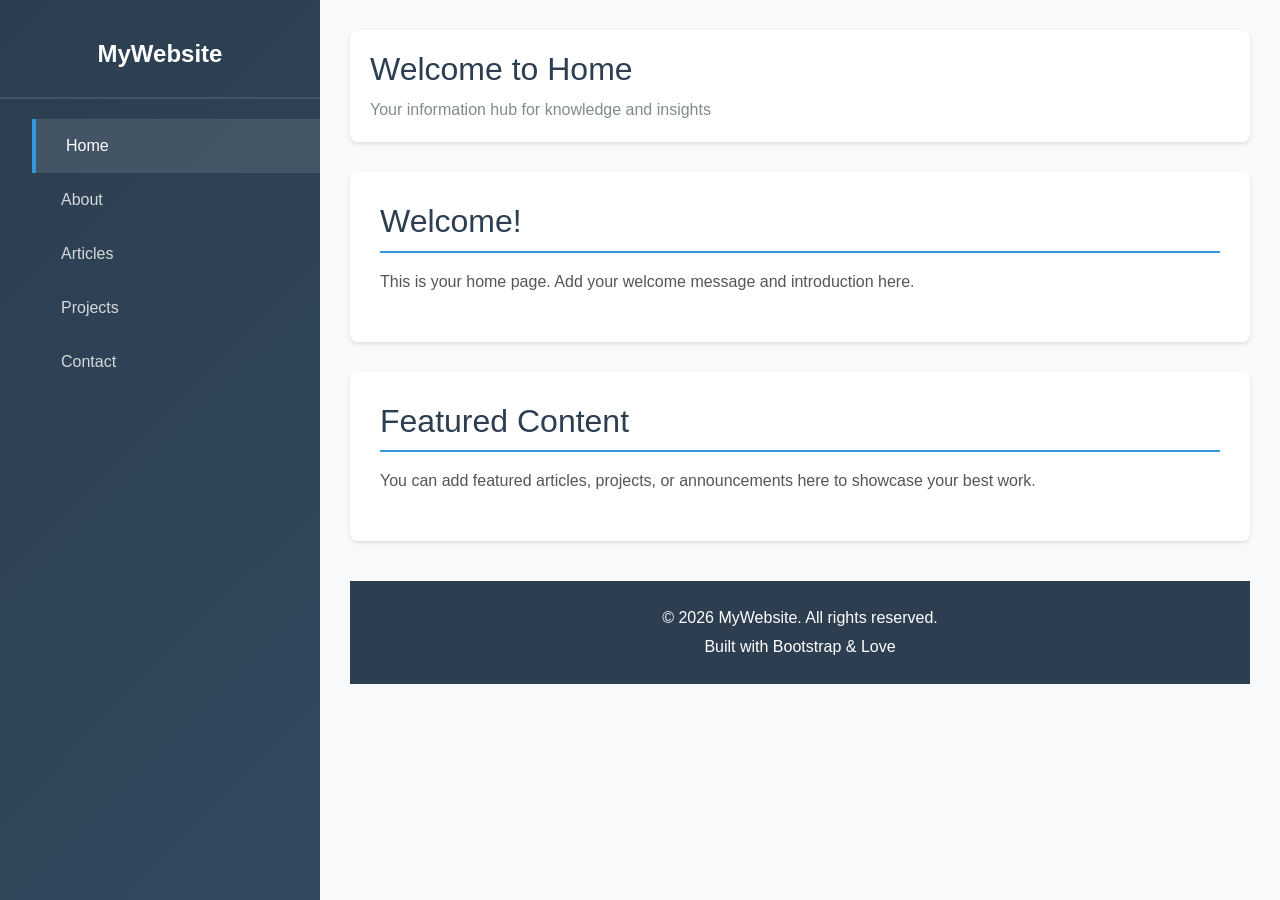
<file: index.html>
<!DOCTYPE html>
<html lang="en">
<head>
    <meta charset="UTF-8">
    <meta name="viewport" content="width=device-width, initial-scale=1.0">
    <title>Home - Information Website</title>
    <link href="https://cdn.jsdelivr.net/npm/bootstrap@5.3.0/dist/css/bootstrap.min.css" rel="stylesheet">
    <link rel="stylesheet" href="styles.css">
</head>
<body>
    <div class="container-fluid">
        <div class="row" style="min-height: 100vh;">
            <!-- Sidebar -->
            <div class="col-lg-3 col-md-4 sidebar">
                <div class="sidebar-brand">
                    <h2>MyWebsite</h2>
                </div>
                <ul class="sidebar-nav">
                    <li><a href="index.html" class="active">Home</a></li>
                    <li><a href="About.html">About</a></li>
                    <li><a href="Articles.html">Articles</a></li>
                    <li><a href="Project.html">Projects</a></li>
                    <li><a href="contect.html">Contact</a></li>
                </ul>
            </div>

            <!-- Main Content -->
            <div class="col-lg-9 col-md-8 main-content">
                <div class="header">
                    <h1>Welcome to Home</h1>
                    <p>Your information hub for knowledge and insights</p>
                </div>

                <div class="content-section">
                    <h2>Welcome!</h2>
                    <p>This is your home page. Add your welcome message and introduction here.</p>
                </div>

                <div class="content-section">
                    <h2>Featured Content</h2>
                    <p>You can add featured articles, projects, or announcements here to showcase your best work.</p>
                </div>

                <footer>
                    <p>&copy; 2026 MyWebsite. All rights reserved.</p>
                    <p>Built with Bootstrap & Love</p>
                </footer>
            </div>
        </div>
    </div>

    <script src="https://cdn.jsdelivr.net/npm/bootstrap@5.3.0/dist/js/bootstrap.bundle.min.js"></script>
    <script>
        // Highlight current page in sidebar
        document.querySelectorAll('.sidebar-nav a').forEach(link => {
            if (link.href === window.location.href) {
                link.classList.add('active');
            }
        });
    </script>
</body>
</html>
</file>
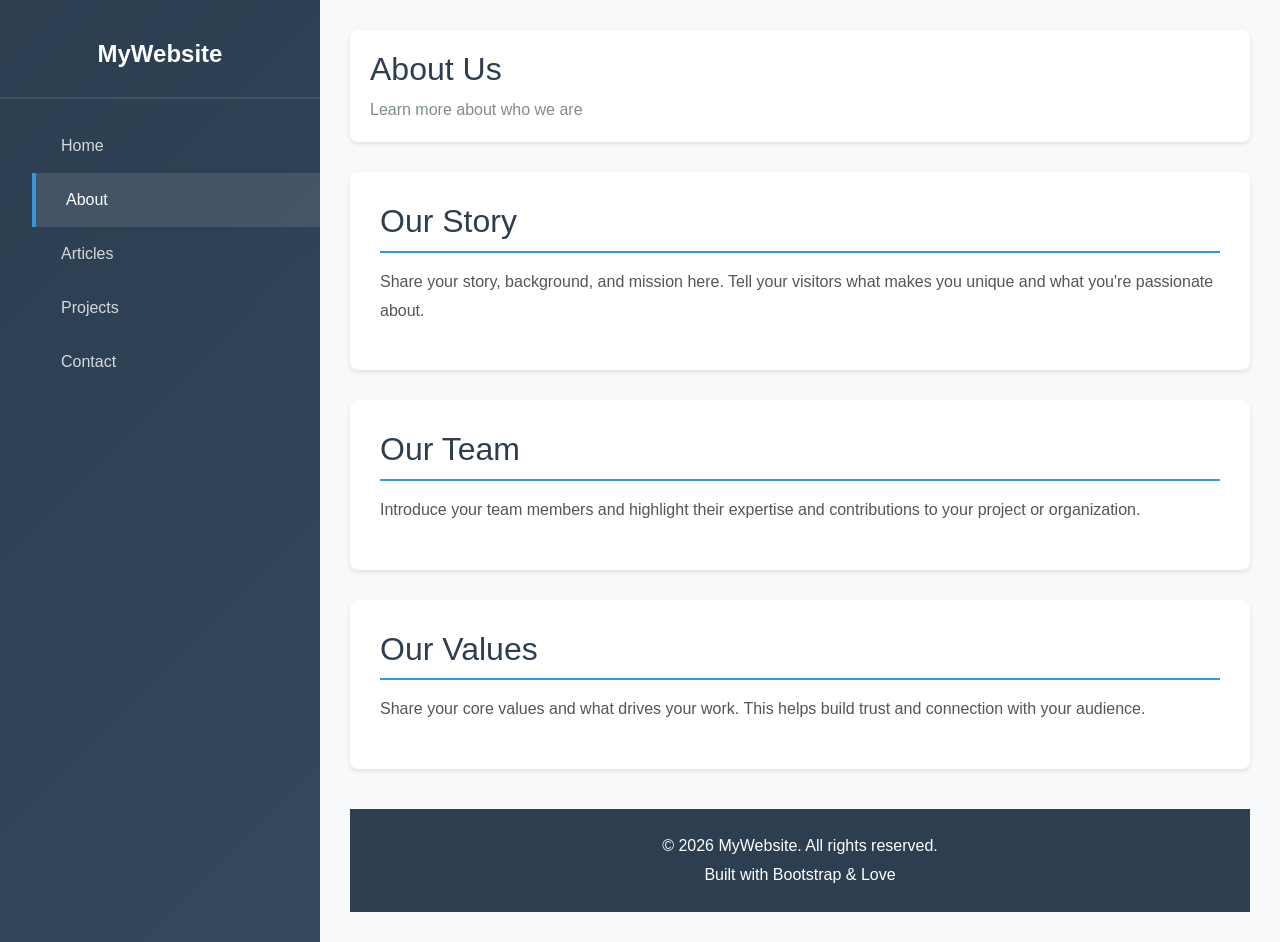
<file: About.html>
<!DOCTYPE html>
<html lang="en">
<head>
    <meta charset="UTF-8">
    <meta name="viewport" content="width=device-width, initial-scale=1.0">
    <title>About - Information Website</title>
    <link href="https://cdn.jsdelivr.net/npm/bootstrap@5.3.0/dist/css/bootstrap.min.css" rel="stylesheet">
    <link rel="stylesheet" href="styles.css">
</head>
<body>
    <div class="container-fluid">
        <div class="row" style="min-height: 100vh;">
            <!-- Sidebar -->
            <div class="col-lg-3 col-md-4 sidebar">
                <div class="sidebar-brand">
                    <h2>MyWebsite</h2>
                </div>
                <ul class="sidebar-nav">
                    <li><a href="index.html">Home</a></li>
                    <li><a href="About.html" class="active">About</a></li>
                    <li><a href="Articles.html">Articles</a></li>
                    <li><a href="Project.html">Projects</a></li>
                    <li><a href="contect.html">Contact</a></li>
                </ul>
            </div>

            <!-- Main Content -->
            <div class="col-lg-9 col-md-8 main-content">
                <div class="header">
                    <h1>About Us</h1>
                    <p>Learn more about who we are</p>
                </div>

                <div class="content-section">
                    <h2>Our Story</h2>
                    <p>Share your story, background, and mission here. Tell your visitors what makes you unique and what you're passionate about.</p>
                </div>

                <div class="content-section">
                    <h2>Our Team</h2>
                    <p>Introduce your team members and highlight their expertise and contributions to your project or organization.</p>
                </div>

                <div class="content-section">
                    <h2>Our Values</h2>
                    <p>Share your core values and what drives your work. This helps build trust and connection with your audience.</p>
                </div>

                <footer>
                    <p>&copy; 2026 MyWebsite. All rights reserved.</p>
                    <p>Built with Bootstrap & Love</p>
                </footer>
            </div>
        </div>
    </div>

    <script src="https://cdn.jsdelivr.net/npm/bootstrap@5.3.0/dist/js/bootstrap.bundle.min.js"></script>
    <script>
        document.querySelectorAll('.sidebar-nav a').forEach(link => {
            if (link.href === window.location.href) {
                link.classList.add('active');
            }
        });
    </script>
</body>
</html>
</file>
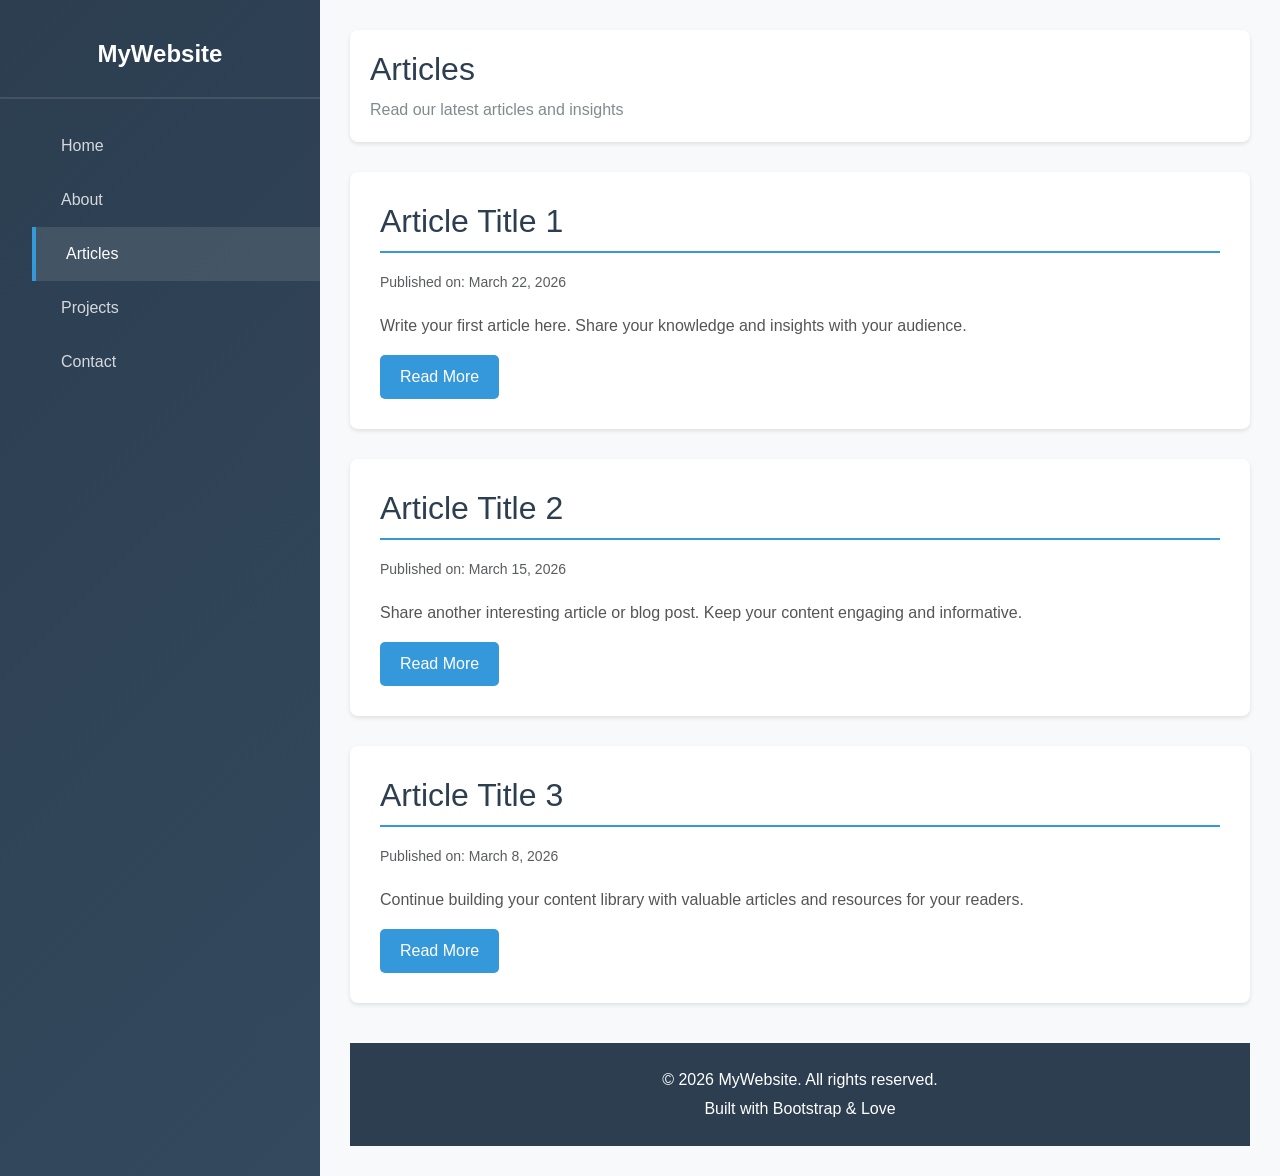
<file: Articles.html>
<!DOCTYPE html>
<html lang="en">
<head>
    <meta charset="UTF-8">
    <meta name="viewport" content="width=device-width, initial-scale=1.0">
    <title>Articles - Information Website</title>
    <link href="https://cdn.jsdelivr.net/npm/bootstrap@5.3.0/dist/css/bootstrap.min.css" rel="stylesheet">
    <link rel="stylesheet" href="styles.css">
</head>
<body>
    <div class="container-fluid">
        <div class="row" style="min-height: 100vh;">
            <!-- Sidebar -->
            <div class="col-lg-3 col-md-4 sidebar">
                <div class="sidebar-brand">
                    <h2>MyWebsite</h2>
                </div>
                <ul class="sidebar-nav">
                    <li><a href="index.html">Home</a></li>
                    <li><a href="About.html">About</a></li>
                    <li><a href="Articles.html" class="active">Articles</a></li>
                    <li><a href="Project.html">Projects</a></li>
                    <li><a href="contect.html">Contact</a></li>
                </ul>
            </div>

            <!-- Main Content -->
            <div class="col-lg-9 col-md-8 main-content">
                <div class="header">
                    <h1>Articles</h1>
                    <p>Read our latest articles and insights</p>
                </div>

                <div class="content-section">
                    <h2>Article Title 1</h2>
                    <p><small class="text-muted">Published on: March 22, 2026</small></p>
                    <p>Write your first article here. Share your knowledge and insights with your audience.</p>
                    <a href="#" class="btn-custom">Read More</a>
                </div>

                <div class="content-section">
                    <h2>Article Title 2</h2>
                    <p><small class="text-muted">Published on: March 15, 2026</small></p>
                    <p>Share another interesting article or blog post. Keep your content engaging and informative.</p>
                    <a href="#" class="btn-custom">Read More</a>
                </div>

                <div class="content-section">
                    <h2>Article Title 3</h2>
                    <p><small class="text-muted">Published on: March 8, 2026</small></p>
                    <p>Continue building your content library with valuable articles and resources for your readers.</p>
                    <a href="#" class="btn-custom">Read More</a>
                </div>

                <footer>
                    <p>&copy; 2026 MyWebsite. All rights reserved.</p>
                    <p>Built with Bootstrap & Love</p>
                </footer>
            </div>
        </div>
    </div>

    <script src="https://cdn.jsdelivr.net/npm/bootstrap@5.3.0/dist/js/bootstrap.bundle.min.js"></script>
    <script>
        document.querySelectorAll('.sidebar-nav a').forEach(link => {
            if (link.href === window.location.href) {
                link.classList.add('active');
            }
        });
    </script>
</body>
</html>
</file>
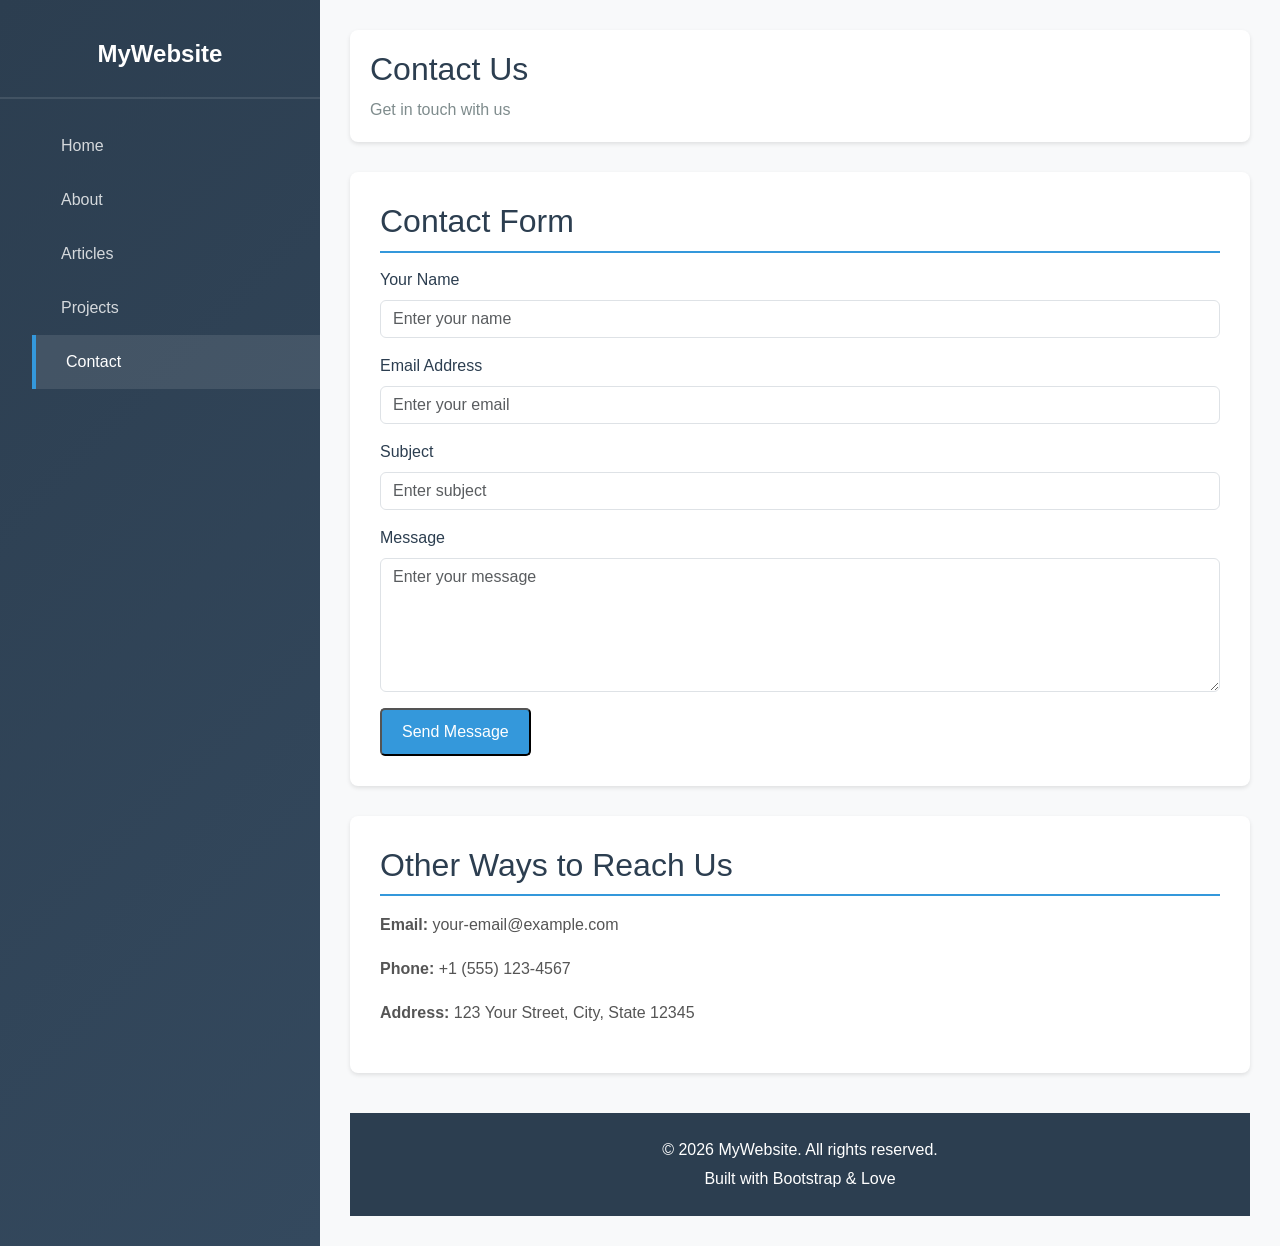
<file: contect.html>
<!DOCTYPE html>
<html lang="en">
<head>
    <meta charset="UTF-8">
    <meta name="viewport" content="width=device-width, initial-scale=1.0">
    <title>Contact - Information Website</title>
    <link href="https://cdn.jsdelivr.net/npm/bootstrap@5.3.0/dist/css/bootstrap.min.css" rel="stylesheet">
    <link rel="stylesheet" href="styles.css">
</head>
<body>
    <div class="container-fluid">
        <div class="row" style="min-height: 100vh;">
            <!-- Sidebar -->
            <div class="col-lg-3 col-md-4 sidebar">
                <div class="sidebar-brand">
                    <h2>MyWebsite</h2>
                </div>
                <ul class="sidebar-nav">
                    <li><a href="index.html">Home</a></li>
                    <li><a href="About.html">About</a></li>
                    <li><a href="Articles.html">Articles</a></li>
                    <li><a href="Project.html">Projects</a></li>
                    <li><a href="contect.html" class="active">Contact</a></li>
                </ul>
            </div>

            <!-- Main Content -->
            <div class="col-lg-9 col-md-8 main-content">
                <div class="header">
                    <h1>Contact Us</h1>
                    <p>Get in touch with us</p>
                </div>

                <div class="content-section">
                    <h2>Contact Form</h2>
                    <form>
                        <div class="mb-3">
                            <label for="name" class="form-label">Your Name</label>
                            <input type="text" class="form-control" id="name" placeholder="Enter your name" required>
                        </div>
                        <div class="mb-3">
                            <label for="email" class="form-label">Email Address</label>
                            <input type="email" class="form-control" id="email" placeholder="Enter your email" required>
                        </div>
                        <div class="mb-3">
                            <label for="subject" class="form-label">Subject</label>
                            <input type="text" class="form-control" id="subject" placeholder="Enter subject" required>
                        </div>
                        <div class="mb-3">
                            <label for="message" class="form-label">Message</label>
                            <textarea class="form-control" id="message" rows="5" placeholder="Enter your message" required></textarea>
                        </div>
                        <button type="submit" class="btn-custom">Send Message</button>
                    </form>
                </div>

                <div class="content-section">
                    <h2>Other Ways to Reach Us</h2>
                    <p><strong>Email:</strong> your-email@example.com</p>
                    <p><strong>Phone:</strong> +1 (555) 123-4567</p>
                    <p><strong>Address:</strong> 123 Your Street, City, State 12345</p>
                </div>

                <footer>
                    <p>&copy; 2026 MyWebsite. All rights reserved.</p>
                    <p>Built with Bootstrap & Love</p>
                </footer>
            </div>
        </div>
    </div>

    <script src="https://cdn.jsdelivr.net/npm/bootstrap@5.3.0/dist/js/bootstrap.bundle.min.js"></script>
    <script>
        document.querySelectorAll('.sidebar-nav a').forEach(link => {
            if (link.href === window.location.href) {
                link.classList.add('active');
            }
        });
    </script>
</body>
</html>
</file>
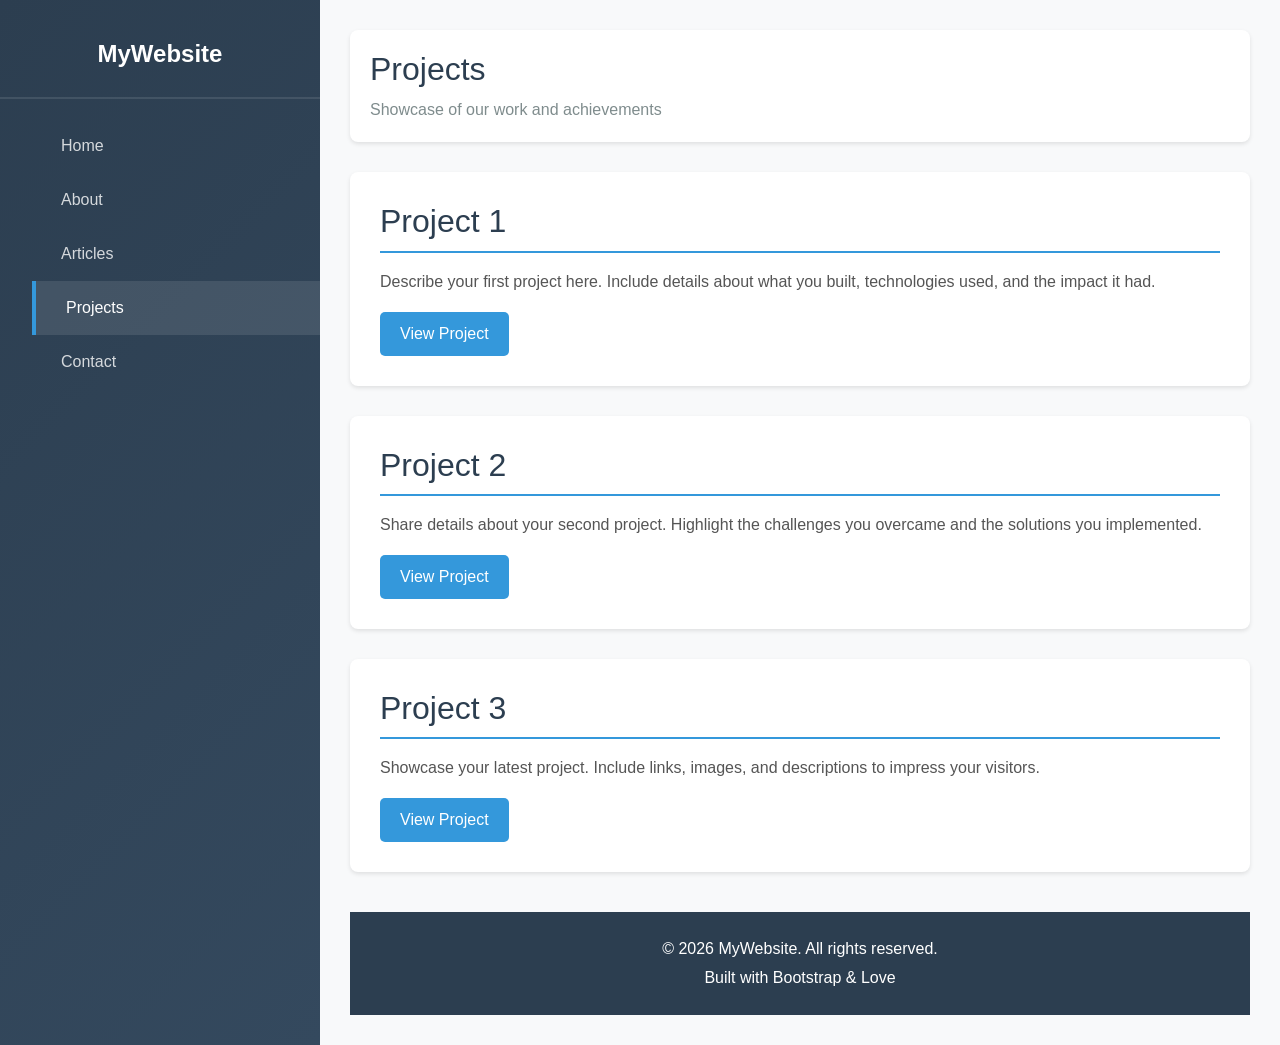
<file: Project.html>
<!DOCTYPE html>
<html lang="en">
<head>
    <meta charset="UTF-8">
    <meta name="viewport" content="width=device-width, initial-scale=1.0">
    <title>Projects - Information Website</title>
    <link href="https://cdn.jsdelivr.net/npm/bootstrap@5.3.0/dist/css/bootstrap.min.css" rel="stylesheet">
    <link rel="stylesheet" href="styles.css">
</head>
<body>
    <div class="container-fluid">
        <div class="row" style="min-height: 100vh;">
            <!-- Sidebar -->
            <div class="col-lg-3 col-md-4 sidebar">
                <div class="sidebar-brand">
                    <h2>MyWebsite</h2>
                </div>
                <ul class="sidebar-nav">
                    <li><a href="index.html">Home</a></li>
                    <li><a href="About.html">About</a></li>
                    <li><a href="Articles.html">Articles</a></li>
                    <li><a href="Project.html" class="active">Projects</a></li>
                    <li><a href="contect.html">Contact</a></li>
                </ul>
            </div>

            <!-- Main Content -->
            <div class="col-lg-9 col-md-8 main-content">
                <div class="header">
                    <h1>Projects</h1>
                    <p>Showcase of our work and achievements</p>
                </div>

                <div class="content-section">
                    <h2>Project 1</h2>
                    <p>Describe your first project here. Include details about what you built, technologies used, and the impact it had.</p>
                    <a href="#" class="btn-custom">View Project</a>
                </div>

                <div class="content-section">
                    <h2>Project 2</h2>
                    <p>Share details about your second project. Highlight the challenges you overcame and the solutions you implemented.</p>
                    <a href="#" class="btn-custom">View Project</a>
                </div>

                <div class="content-section">
                    <h2>Project 3</h2>
                    <p>Showcase your latest project. Include links, images, and descriptions to impress your visitors.</p>
                    <a href="#" class="btn-custom">View Project</a>
                </div>

                <footer>
                    <p>&copy; 2026 MyWebsite. All rights reserved.</p>
                    <p>Built with Bootstrap & Love</p>
                </footer>
            </div>
        </div>
    </div>

    <script src="https://cdn.jsdelivr.net/npm/bootstrap@5.3.0/dist/js/bootstrap.bundle.min.js"></script>
    <script>
        document.querySelectorAll('.sidebar-nav a').forEach(link => {
            if (link.href === window.location.href) {
                link.classList.add('active');
            }
        });
    </script>
</body>
</html>
</file>
<file: styles.css>
/* Custom Styles for Multi-Page Website */

:root {
    --primary-color: #2c3e50;
    --secondary-color: #3498db;
    --light-bg: #ecf0f1;
    --dark-text: #2c3e50;
}

* {
    margin: 0;
    padding: 0;
    box-sizing: border-box;
}

body {
    font-family: 'Segoe UI', Tahoma, Geneva, Verdana, sans-serif;
    background-color: #f8f9fa;
    color: var(--dark-text);
}

/* Sidebar Navigation */
.sidebar {
    min-height: 100vh;
    background: linear-gradient(135deg, var(--primary-color) 0%, #34495e 100%);
    padding: 20px 0;
    position: sticky;
    top: 0;
}

.sidebar-brand {
    padding: 20px;
    text-align: center;
    border-bottom: 2px solid rgba(255, 255, 255, 0.1);
    margin-bottom: 20px;
}

.sidebar-brand h2 {
    color: white;
    font-size: 24px;
    font-weight: 600;
}

.sidebar-nav {
    list-style: none;
}

.sidebar-nav li {
    margin: 0;
}

.sidebar-nav a {
    display: block;
    padding: 15px 25px;
    color: rgba(255, 255, 255, 0.8);
    text-decoration: none;
    transition: all 0.3s ease;
    border-left: 4px solid transparent;
}

.sidebar-nav a:hover,
.sidebar-nav a.active {
    background-color: rgba(255, 255, 255, 0.1);
    color: white;
    border-left-color: var(--secondary-color);
    padding-left: 30px;
}

/* Main Content Area */
.main-content {
    padding: 30px;
    margin-left: 0;
}

.header {
    background: white;
    padding: 20px;
    border-radius: 8px;
    box-shadow: 0 2px 4px rgba(0, 0, 0, 0.1);
    margin-bottom: 30px;
}

.header h1 {
    color: var(--primary-color);
    margin: 0;
    font-size: 32px;
}

.header p {
    color: #7f8c8d;
    margin: 10px 0 0 0;
}

/* Content Sections */
.content-section {
    background: white;
    padding: 30px;
    border-radius: 8px;
    box-shadow: 0 2px 4px rgba(0, 0, 0, 0.1);
    margin-bottom: 30px;
}

.content-section h2 {
    color: var(--primary-color);
    margin-bottom: 15px;
    border-bottom: 2px solid var(--secondary-color);
    padding-bottom: 10px;
}

.content-section p {
    line-height: 1.8;
    color: #555;
    margin-bottom: 15px;
}

/* Footer */
footer {
    background: var(--primary-color);
    color: white;
    text-align: center;
    padding: 20px;
    margin-top: 40px;
}

footer p {
    margin: 5px 0;
}

/* Responsive Design */
@media (max-width: 768px) {
    .main-content {
        padding: 15px;
    }

    .header {
        padding: 15px;
    }

    .header h1 {
        font-size: 24px;
    }

    .content-section {
        padding: 20px;
    }

    .sidebar-brand h2 {
        font-size: 20px;
    }

    .sidebar-nav a {
        padding: 12px 20px;
    }
}

/* Utility Classes */
.text-center {
    text-align: center;
}

.mt-4 {
    margin-top: 30px;
}

.mb-4 {
    margin-bottom: 30px;
}

.btn-custom {
    display: inline-block;
    padding: 10px 20px;
    background-color: var(--secondary-color);
    color: white;
    text-decoration: none;
    border-radius: 5px;
    transition: all 0.3s ease;
}

.btn-custom:hover {
    background-color: #2980b9;
    transform: translateY(-2px);
}
</file>
